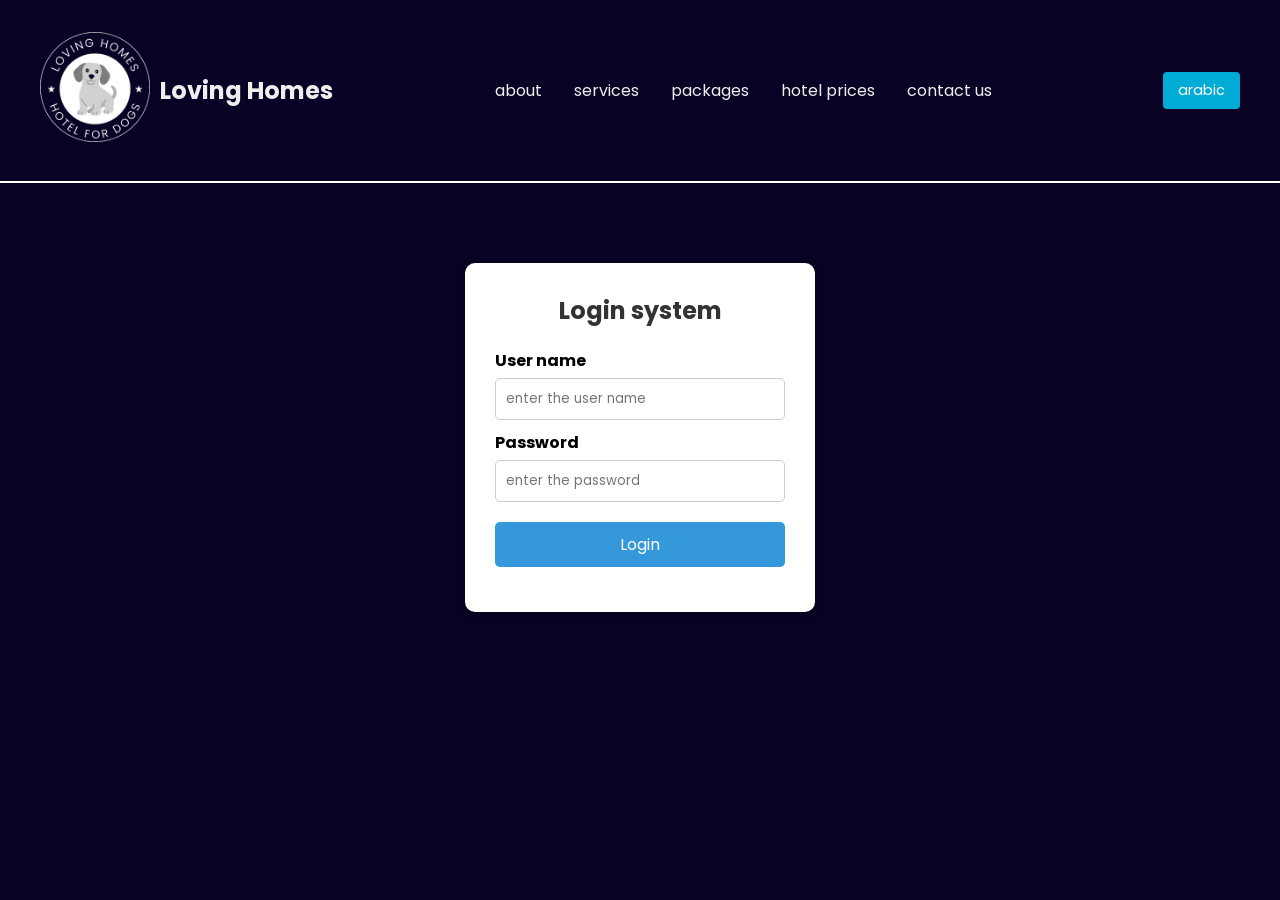
<file: index.html>
<!DOCTYPE html>
<html lang="en">
<head>
    <meta charset="UTF-8">
    <title>index</title>
    <link rel="stylesheet" href="index.css">
</head>
<body>
 <header>

<div class="logo-container">
  <a href="index.html"><img class="logo" src="pic/logo.png"></a>
  <h2 class="logomain">Loving Homes</h2>
</div>

<nav class="pagesN">
  <ul>
    <li><a href="about.html">about</a></li>
    <li><a href="services.html">services</a></li>
    <li><a href="packages.html">packages</a></li>
    <li><a href="prices.html">hotel prices</a></li>
    <li><a href="contant.html">contact us</a></li>
  </ul>
</nav>
<button id="translate-btn">arabic</button>
</header>

    <div class="line"></div>  

<section class="login-container">

  <h2> Login system </h2>

  <form id="loginForm">
  <label> User name </label>
  <input type="text" id="username" placeholder="enter the user name">
  <label> Password </label>
  <input type="password" id="password" placeholder="enter the password">

  <button type="submit"> Login </button>

  <p id="message"></p>

  </form>

</section>

<script src="script.js"></script>


</body>
</html>
</file>
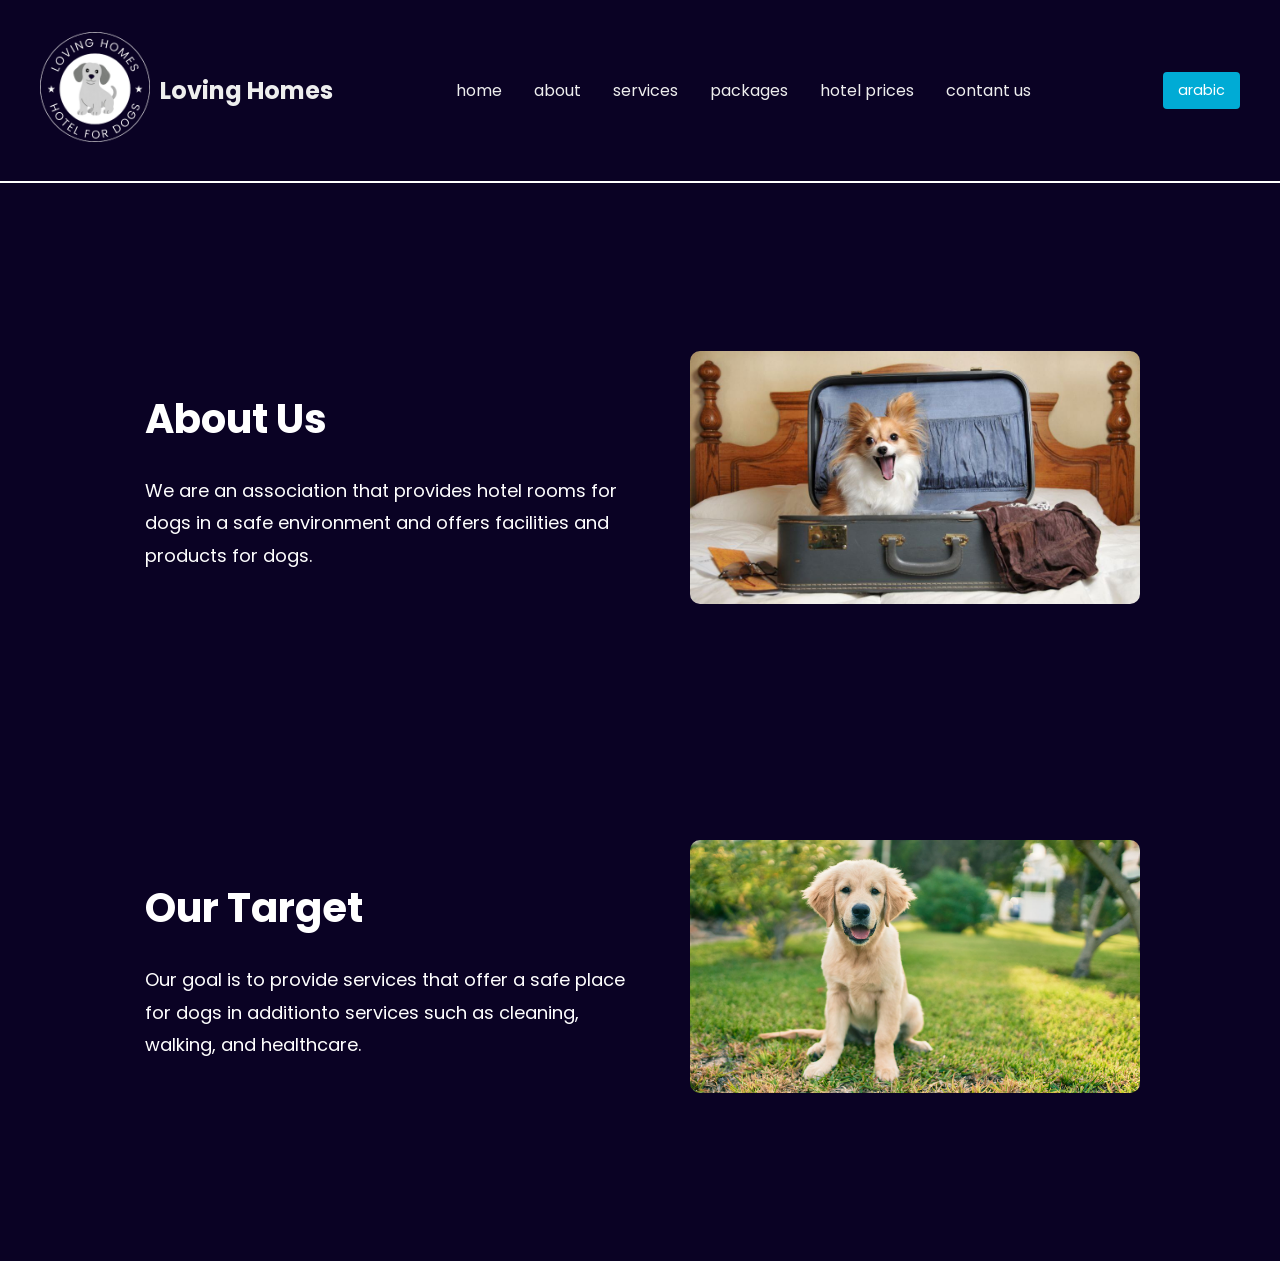
<file: about.html>
<!DOCTYPE html>
<html lang="en">
<head>
    <meta charset="UTF-8">
    <title>About</title>
    <link rel="stylesheet" href="about.css">
</head>

<body>

<header>

<div class="logo-container">
    <a href="index.html"><img class="logo" src="pic/logo.png" alt="logo"></a>
    <h2 class="logomain">Loving Homes</h2>
</div>

<nav class="pagesN">
    <ul>
        <li><a href="index.html">home</a></li>
        <li><a href="about.html">about</a></li>
        <li><a href="services.html">services</a></li>
        <li><a href="packages.html">packages</a></li>
        <li><a href="prices.html">hotel prices</a></li>
        <li><a href="contant.html">contant us</a></li>
    </ul>
</nav>
<button id="translate-btn">arabic</button>

</header>

    <div class="line"></div>  


<div class="about-section">

    <div class="about-text">
        <h1>About Us</h1>
        <p>
        We are an association that provides hotel rooms for dogs in a safe environment
        and offers facilities and products for dogs.
        </p>
    </div>

    <img class="dog1" src="pic/about.jpg" alt="dog">

</div>

<div class="about-section">

    <div class="about-text">
    <h1>Our Target</h1>
    <p> Our goal is to provide services that offer a safe place for dogs in additionto
    services such as cleaning, walking, and healthcare.</p>
    </div>

    <img class="dog1" src="pic/about2.jpg" alt="dog">

</div>
<script src="about.js"></script>
</body>
</html>
</file>
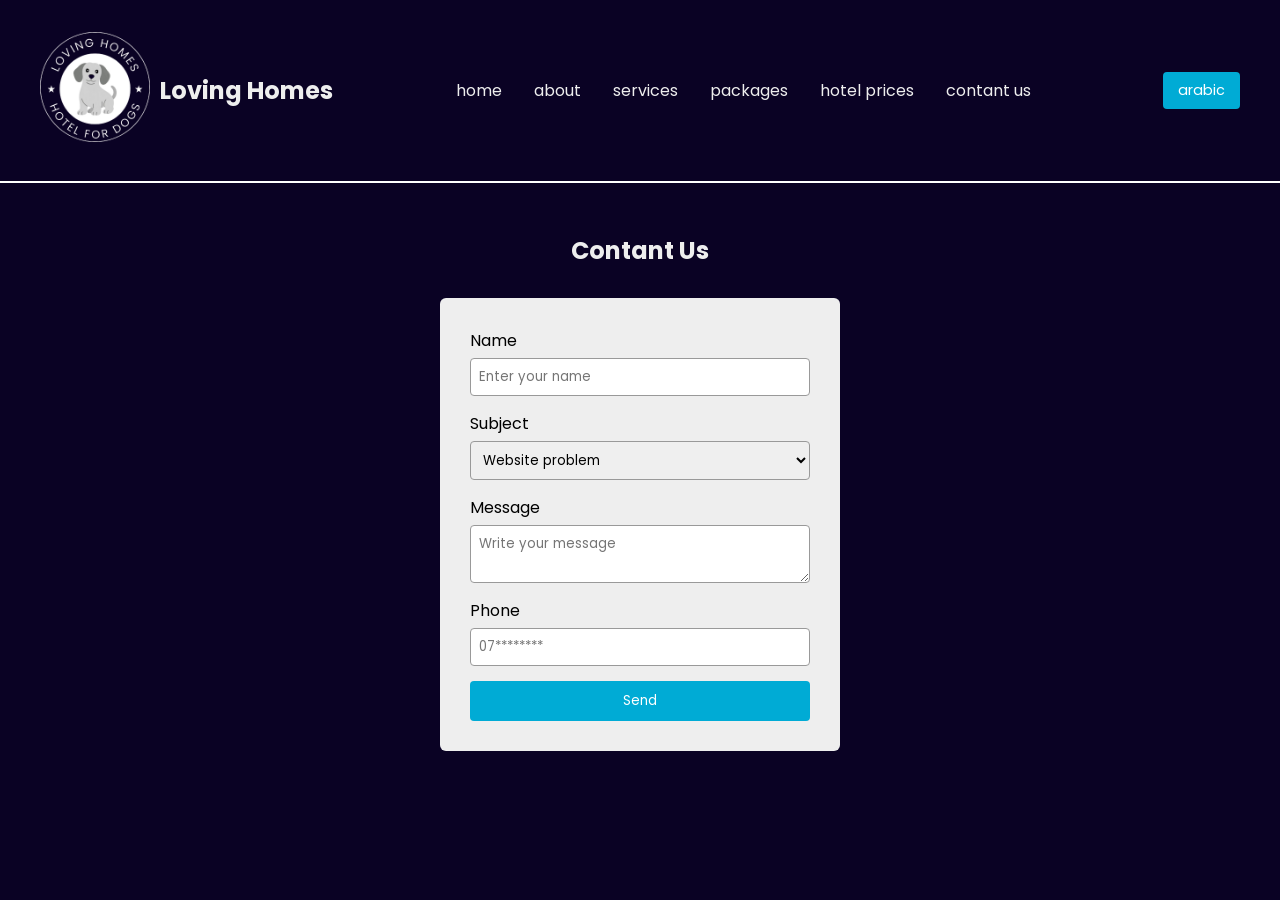
<file: contant.html>
<!DOCTYPE html>
<html lang="en">
<head>
<meta charset="UTF-8">    
<title>Contact us</title>
<link rel="stylesheet" href="contant.css">
</head>

<body>

<header>

<div class="logo-container">
<a href="index.html"><img class="logo" src="pic/logo.png" alt="logo"></a>
<h2 class="logomain">Loving Homes</h2>
</div>

<nav class="pagesN">
    <ul>
        <li><a href="index.html">home</a></li>
        <li><a href="about.html">about</a></li>
        <li><a href="services.html">services</a></li>
        <li><a href="packages.html">packages</a></li>
        <li><a href="prices.html">hotel prices</a></li>
        <li><a href="contant.html">contant us</a></li>
    </ul>
</nav>
<button id="translate-btn">arabic</button>

</header>
    <div class="line"></div>  


<section class="contact">

    <h1>Contant Us</h1>

    <div class="contact-container">

    <form>

    <div class="input-box">
    <label>Name</label>
    <input type="text" placeholder="Enter your name">
    </div>

    <div class="input-box">
    <label>Subject</label>
    <select>
        <option>Website problem</option>
        <option>Help</option>
        <option>Suggestion</option>
        <option>Other</option>
    </select>
    </div>

    <div class="input-box">
        <label>Message</label>
        <textarea placeholder="Write your message"></textarea>
    </div>

    <div class="input-box">
        <label>Phone</label>
        <input type="text" placeholder="07********">
    </div>
    <button type="submit">Send</button>
    </form>
    </div>
    </section>

<script src="contant.js"></script>

</body>
</html>
</file>
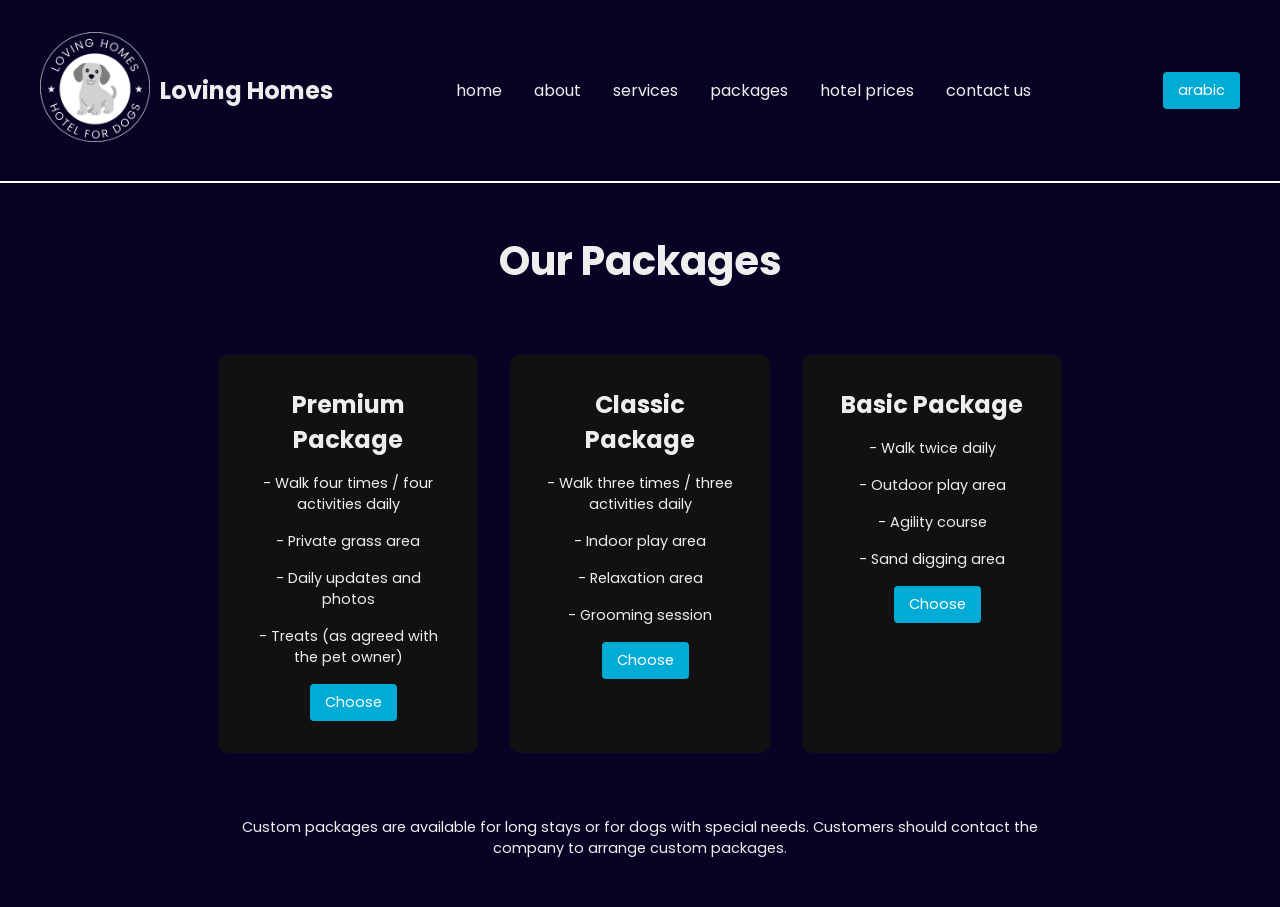
<file: packages.html>
<!DOCTYPE html>
<html lang="en">

<head>
<meta charset="UTF-8">
<title>Packages</title>
<link rel="stylesheet" href="packages.css">
</head>

<body>

<header>

<div class="logo-container">
<a href="index.html"><img class="logo" src="pic/logo.png" alt="logo"></a>
<h2 class="logomain">Loving Homes</h2>
</div>

<nav class="pagesN">
<ul>
<li><a href="index.html">home</a></li>
<li><a href="about.html">about</a></li>
<li><a href="services.html">services</a></li>
<li><a href="packages.html">packages</a></li>
<li><a href="prices.html">hotel prices</a></li>
<li><a href="contant.html">contact us</a></li>
</ul>
</nav>

<button id="translate-btn">arabic</button>

</header>

<div class="line"></div>

<h1 class="packages-title">Our Packages</h1>

<div class="packages-container">

<div class="package-card">
<h2>Premium Package</h2>

<p>- Walk four times / four activities daily</p>
<p>- Private grass area</p>
<p>- Daily updates and photos</p>
<p>- Treats (as agreed with the pet owner)</p>
<a href="prices.html"><button id="translate-btn">Choose</button></a></div>


<div class="package-card">
<h2>Classic Package</h2>

<p>- Walk three times / three activities daily</p>
<p>- Indoor play area</p>
<p>- Relaxation area</p>
<p>- Grooming session</p>
<a href="prices.html"><button id="translate-btn">Choose</button></a>
</div>


<div class="package-card">
<h2>Basic Package</h2>
<p>- Walk twice daily</p>
<p>- Outdoor play area</p>
<p>- Agility course</p>
<p>- Sand digging area</p>
<a href="prices.html"><button id="translate-btn">Choose</button></a>

</div>

</div>

<div class="custom-package">
<p>
Custom packages are available for long stays or for dogs with special needs.
Customers should contact the company to arrange custom packages.
</p>
</div>
<script src="packages.js"></script>
</body>
</html>
</file>
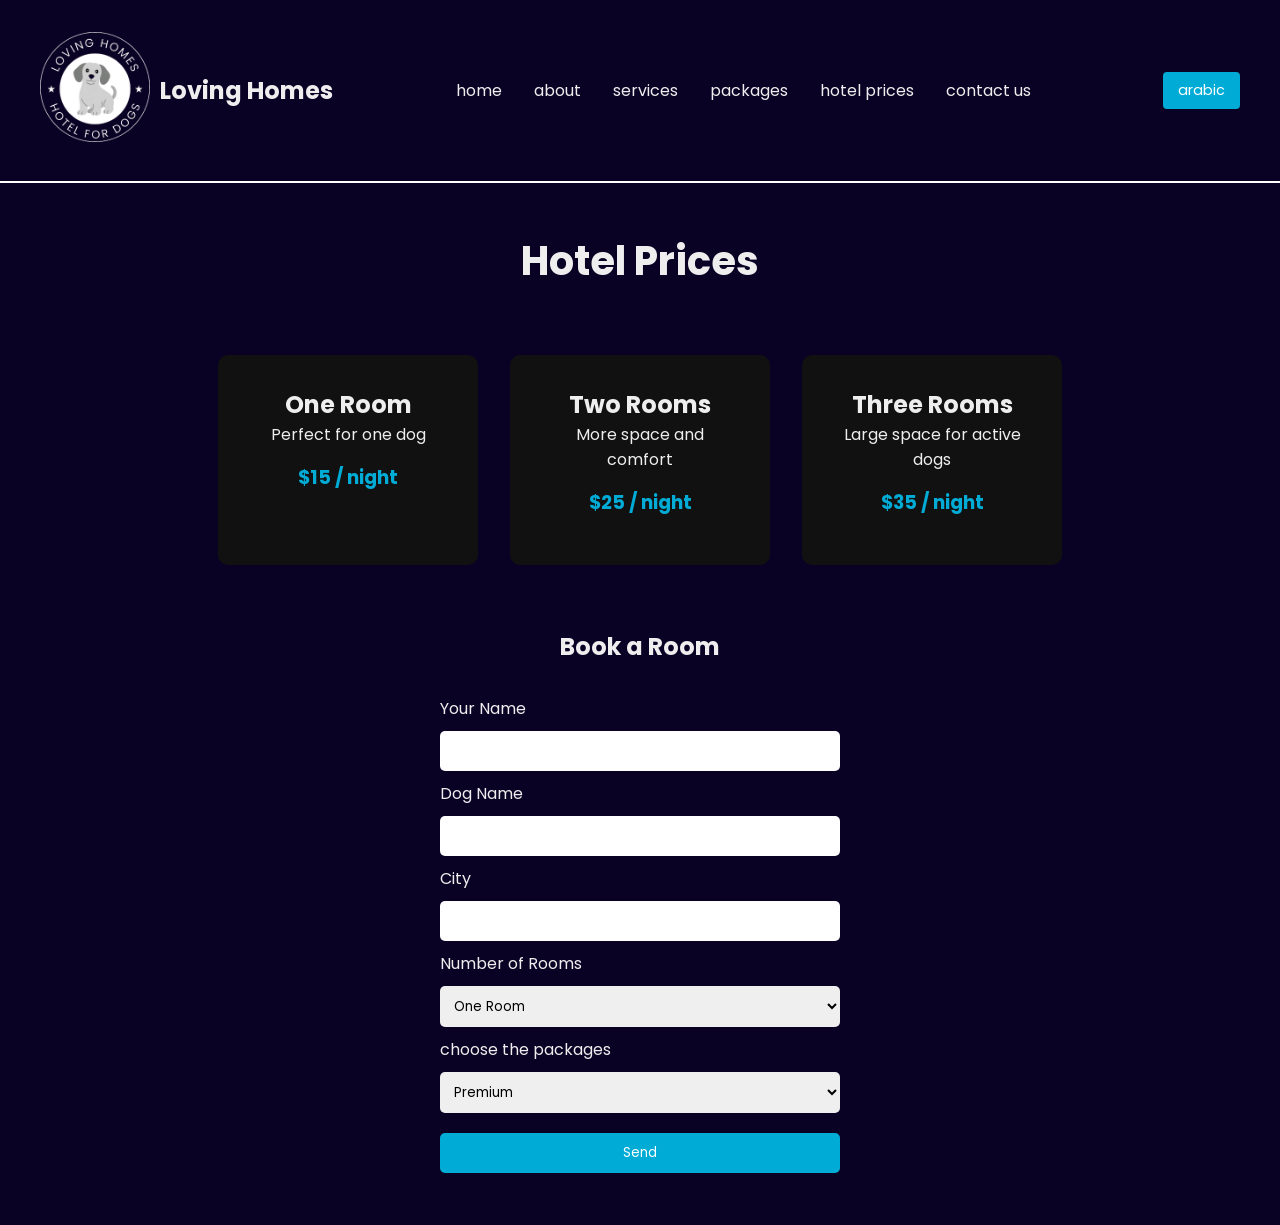
<file: prices.html>
<!DOCTYPE html>
<html lang="en">

<head>
<meta charset="UTF-8">
<title>Prices</title>
<link rel="stylesheet" href="prices.css">
</head>

<body>

<header>

<div class="logo-container">
<a href="index.html"><img class="logo" src="pic/logo.png" alt="logo"></a>
<h2 class="logomain">Loving Homes</h2>
</div>

<nav class="pagesN">
<ul>
<li><a href="index.html">home</a></li>
<li><a href="about.html">about</a></li>
<li><a href="services.html">services</a></li>
<li><a href="packages.html">packages</a></li>
<li><a href="prices.html">hotel prices</a></li>
<li><a href="contant.html">contact us</a></li>
</ul>
</nav>

<button id="translate-btn">arabic</button>

</header>

<div class="line"></div>

<h1 class="prices-title">Hotel Prices</h1>

<div class="prices-container">

<div class="price-card">
<h2>One Room</h2>
<p>Perfect for one dog</p>
<h3>$15 / night</h3>
</div>

<div class="price-card">
<h2>Two Rooms</h2>
<p>More space and comfort</p>
<h3>$25 / night</h3>
</div>

<div class="price-card">
<h2>Three Rooms</h2>
<p>Large space for active dogs</p>
<h3>$35 / night</h3>
</div>

</div>

<h2 class="booking-title">Book a Room</h2>

<form class="booking-form" id="bookingForm">

<label>Your Name</label>
<input type="text" id="ownerName" required>

<label>Dog Name</label>
<input type="text" id="dogName" required>

<label>City</label>
<input type="text" id="city" required>

<label>Number of Rooms</label>

<select id="rooms">
<option value="1">One Room</option>
<option value="2">Two Rooms</option>
<option value="3">Three Rooms</option>
</select>

<label>choose the packages</label>
<select id="rooms">
<option value="1">Premium</option>
<option value="2">Classic</option>
<option value="3">Basic</option>
</select>

<button type="submit">Send</button>

<p id="bookingMessage"></p>

</form>

<script src="prices.js"></script>

</body>
</html>
</file>
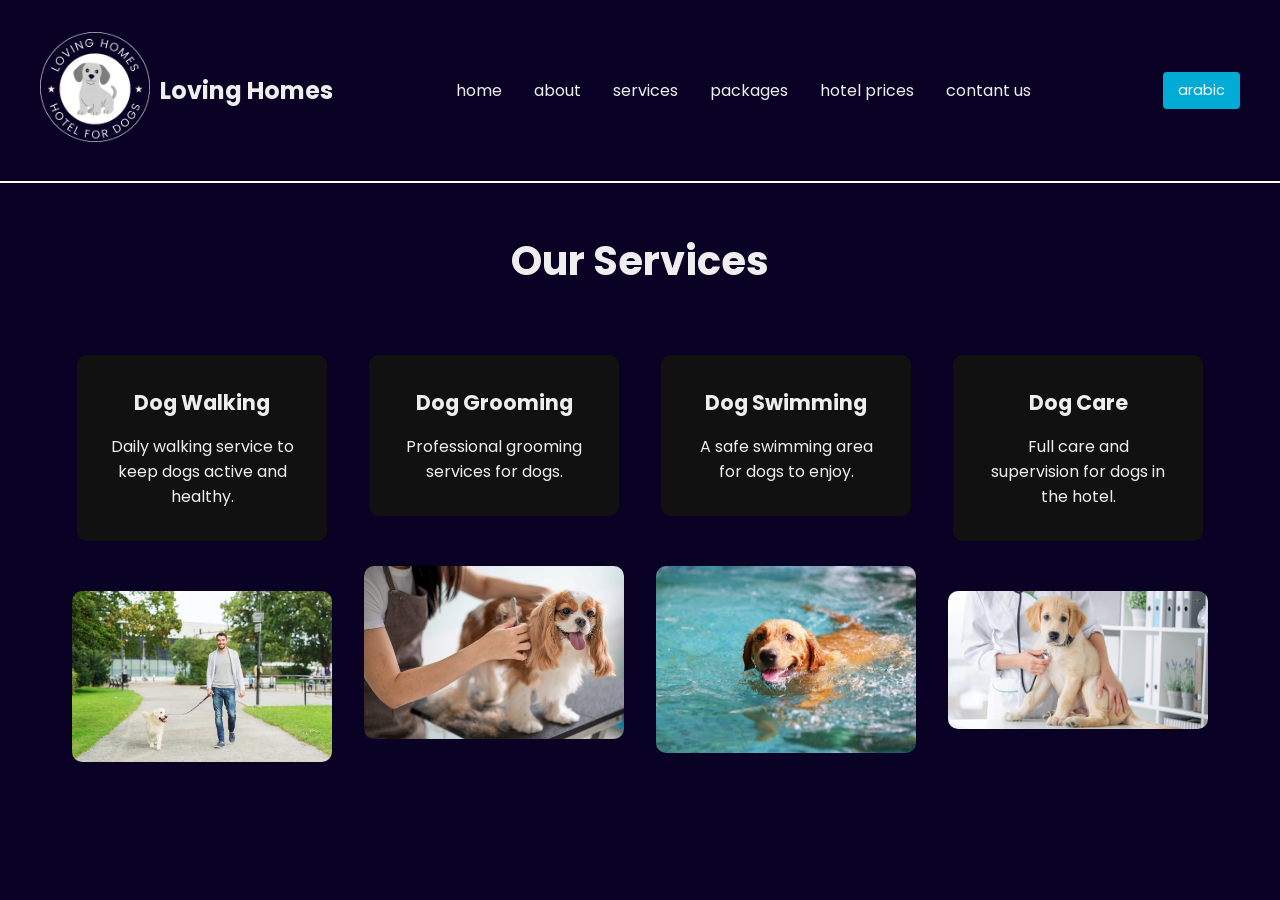
<file: services.html>
<!DOCTYPE html>
<html lang="en">
<head>
<meta charset="UTF-8">
<title>services</title>
<link rel="stylesheet" href="services.css">
</head>

<body>

<header>

<div class="logo-container">
<a href="index.html"><img class="logo" src="pic/logo.png" alt="logo"></a>
<h2 class="logomain">Loving Homes</h2>
</div>

<nav class="pagesN">
  <ul>
    <li><a href="index.html">home</a></li>
    <li><a href="about.html">about</a></li>
    <li><a href="services.html">services</a></li>
    <li><a href="packages.html">packages</a></li>
    <li><a href="prices.html">hotel prices</a></li>
    <li><a href="contant.html">contant us</a></li>
  </ul>
</nav>
<button id="translate-btn">arabic</button>

</header>

<div class="line"></div>

<h1 class="services-title">Our Services</h1>

<div class="services-container">

<div class="service-item">
<div class="service-card">
<h2>Dog Walking</h2>
<p>Daily walking service to keep dogs active and healthy.</p>
</div>
<img class="serv" src="pic/service1.jpg" alt="">
</div>

<div class="service-item">
<div class="service-card">
<h2>Dog Grooming</h2>
<p>Professional grooming services for dogs.</p>
</div>
<img class="serv" src="pic/service.jpg" alt="">
</div>

<div class="service-item">
<div class="service-card">
<h2>Dog Swimming</h2>
<p>A safe swimming area for dogs to enjoy.</p>
</div>
<img class="serv" src="pic/service2.jpg" alt="">
</div>

<div class="service-item">
<div class="service-card">
<h2>Dog Care</h2>
<p>Full care and supervision for dogs in the hotel.</p>
</div>
<img class="serv" src="pic/services3.jpg" alt="">
</div>

</div>
<script src="services.js"></script>
</body>
</html>
</file>
<file: index.css>
@import url('https://fonts.googleapis.com/css2?family=Poppins:wght@700&display=swap');

*{
    margin: 0;
    padding: 0;
    box-sizing: border-box;
    scroll-behavior: smooth;
    font-family: poppins, serif;
}
.logo{
    size: 5cm;
}
body {
    background-color: #0a0224;
}
header{
    display:flex;
    justify-content:space-between;
    align-items:center;
    margin:2rem auto;
    max-width:1200px;
}
.line{
width:100%;
height:2px;
background:white;
margin-top:10px;
}
.logo-container{
    display:flex;
    align-items:center;
    gap:10px;
}

.logo{
    width:110px;
}

.logomain{
    color:#eeeeee;
    font-size:1.5rem;
}
.navigation ul{
    display: flex;
    list-style-type: none;
    gap: 2rem;
    font-size: 0.5rem;
}
.navigation a{
    text-decoration: none;
    color: #eeeeee;

}
.navigation a:hover {
    color: #00abd5;

}
.pagesN ul{
    display: flex;
    list-style-type: none;
    gap: 2rem;
    font-size: 1rem;
}
.pagesN a{
    text-decoration: none;
    color: #eeeeee;

}
.pagesN a:hover {
    color: #00abd5;

}
.worksContainer {
    display: flex;
    flex-direction: column;
    justify-content: space-around;
    align-items: left;
    margin: 5rem auto;
    max-width: 1200px;
}
.projectContent {
  display: flex;
  justify-content: space-between;
  align-items: center;
  direction: rtl;
  gap: 2rem;
}
.projectTitle {
  min-width: 200px;
  display: flex;
  flex-direction: column;
  text-align: right;
    font-size: 2rem;

}
.login-container{
width:350px;
margin:80px auto;
padding:30px;
background:#ffffff;
border-radius:10px;
box-shadow:0 0 10px rgba(0,0,0,0.2);
text-align:center;
}

.login-container h2{
margin-bottom:20px;
color:#333;
}

.login-container label{
display:block;
text-align:left;
margin-top:10px;
font-weight:bold;
}

.login-container input{
width:100%;
padding:10px;
margin-top:5px;
border:1px solid #ccc;
border-radius:5px;
}

.login-container button{
width:100%;
padding:10px;
margin-top:20px;
background:#3498db;
color:white;
border:none;
border-radius:5px;
font-size:16px;
cursor:pointer;
}

.login-container button:hover{
background:#2980b9;
}

#message{
margin-top:15px;
font-weight:bold;
}
#translate-btn {
  padding:8px 15px;
  margin-left:10px;
  border:none;
  background:#00abd5;
  color:white;
  border-radius:4px;
  cursor:pointer;
  font-size:0.9rem;
}

#translate-btn:hover {
  background:#008bb0;
}
</file>
<file: about.css>
@import url('https://fonts.googleapis.com/css2?family=Poppins:wght@700&display=swap');

*{
margin:0;
padding:0;
box-sizing:border-box;
font-family:poppins,serif;
}

body{
background:#0a0224;
}

header{
display:flex;
justify-content:space-between;
align-items:center;
margin:2rem auto;
max-width:1200px;
}
.line{
width:100%;
height:2px;
background:white;
margin-top:10px;
}
.logo-container{
display:flex;
align-items:center;
gap:10px;
}

.logo{
width:110px;
}


.logomain{
color:#eeeeee;
font-size:1.5rem;
}

.pagesN ul{
display:flex;
list-style:none;
gap:2rem;
}

.pagesN a{
text-decoration:none;
color:#eeeeee;
font-size:1rem;
}

.pagesN a:hover{
color:#00abd5;
}

.about-text{
width:60%;
margin:100px auto;
text-align:center;
color:white;
font-size:18px;
line-height:1.8;
}

.about-text h1{
margin-bottom:20px;
font-size:40px;
}
.about-section{
display:flex;
align-items:center;
justify-content:center;
gap:40px;
max-width:1000px;
margin:100px auto;
color:white;
}

.about-text{
width:50%;
font-size:18px;
line-height:1.8;
text-align:left;
}

.dog1{
width:450px;
border-radius:10px;
}
#translate-btn {
  padding:8px 15px;
  margin-left:10px;
  border:none;
  background:#00abd5;
  color:white;
  border-radius:4px;
  cursor:pointer;
  font-size:0.9rem;
}

#translate-btn:hover {
  background:#008bb0;
}
</file>
<file: contant.css>
@import url('https://fonts.googleapis.com/css2?family=Poppins:wght@700&display=swap');

*{
margin:0;
padding:0;
box-sizing:border-box;
font-family:poppins,serif;
}

body{
background:#0a0224;
}

header{
display:flex;
justify-content:space-between;
align-items:center;
margin:2rem auto;
max-width:1200px;
}
.line{
width:100%;
height:2px;
background:white;
margin-top:10px;
}
.logo-container{
display:flex;
align-items:center;
gap:10px;
}

.logo{
width:110px;
}

.logomain{
color:#eeeeee;
font-size:1.5rem;
}

.pagesN ul{
display:flex;
list-style:none;
gap:2rem;
}

.pagesN a{
text-decoration:none;
color:#eeeeee;
font-size:1rem;
}

.pagesN a:hover{
color:#00abd5;
}

.contact{
width:100%;
display:flex;
flex-direction:column;
align-items:center;
margin-top:50px;
}

.contact h1{
color:#eeeeee;
margin-bottom:30px;
}

.contact-container{
background:#eeeeee;
padding:30px;
width:400px;
border-radius:6px;
}

.contact form{
display:flex;
flex-direction:column;
gap:15px;
}

.input-box{
display:flex;
flex-direction:column;
}

.input-box label{
margin-bottom:5px;
}

.input-box input,
.input-box textarea,
.input-box select{
padding:8px;
border:1px solid #999;
border-radius:4px;
}

button{
padding:10px;
border:none;
background:#00abd5;
color:white;
cursor:pointer;
border-radius:4px;
}

button:hover{
background:#008bb0;
}
#translate-btn {
  padding:8px 15px;
  margin-left:10px;
  border:none;
  background:#00abd5;
  color:white;
  border-radius:4px;
  cursor:pointer;
  font-size:0.9rem;
}

#translate-btn:hover {
  background:#008bb0;
}
</file>
<file: packages.css>
@import url('https://fonts.googleapis.com/css2?family=Poppins:wght@700&display=swap');

*{
margin:0;
padding:0;
box-sizing:border-box;
font-family:poppins, serif;
}

body{
background-color:#0a0224;
}

header{
display:flex;
justify-content:space-between;
align-items:center;
margin:2rem auto;
max-width:1200px;
}

.line{
width:100%;
height:2px;
background:white;
margin-top:10px;
}

.logo-container{
display:flex;
align-items:center;
gap:10px;
}

.logo{
width:110px;
}

.logomain{
color:#eeeeee;
font-size:1.5rem;
}

.pagesN ul{
display:flex;
list-style:none;
gap:2rem;
font-size:1rem;
}

.pagesN a{
text-decoration:none;
color:#eeeeee;
}

.pagesN a:hover{
color:#00abd5;
}

.packages-title{
text-align:center;
color:#eeeeee;
font-size:2.5rem;
margin-top:3rem;
}

.packages-container{
display:flex;
justify-content:center;
flex-wrap:wrap;
gap:2rem;
max-width:1200px;
margin:4rem auto;
}

.package-card{
background:#111111;
padding:2rem;
width:260px;
border-radius:10px;
text-align:center;
color:#eeeeee;
transition:0.3s;
}

.package-card:hover{
transform:scale(1.05);
box-shadow:0 0 15px #00abd5;
}

.package-card h2{
margin-bottom:1rem;
}

.package-card p{
font-size:0.9rem;
margin-bottom:1rem;
}

.custom-package{
text-align:center;
color:#eeeeee;
max-width:800px;
margin:3rem auto;
font-size:0.9rem;
}
#translate-btn {
  padding:8px 15px;
  margin-left:10px;
  border:none;
  background:#00abd5;
  color:white;
  border-radius:4px;
  cursor:pointer;
  font-size:0.9rem;
}

#translate-btn:hover {
  background:#008bb0;
}
</file>
<file: prices.css>
@import url('https://fonts.googleapis.com/css2?family=Poppins:wght@700&display=swap');

*{
margin:0;
padding:0;
box-sizing:border-box;
font-family:poppins, serif;
}

body{
background-color:#0a0224;
}

header{
display:flex;
justify-content:space-between;
align-items:center;
margin:2rem auto;
max-width:1200px;
direction:ltr;
}
.line{
width:100%;
height:2px;
background:white;
margin-top:10px;
}

.logo-container{
display:flex;
align-items:center;
gap:10px;
}

.logo{
width:110px;
}

.logomain{
color:#eeeeee;
font-size:1.5rem;
}

.pagesN ul{
display:flex;
list-style:none;
gap:2rem;
font-size:1rem;
}

.pagesN a{
text-decoration:none;
color:#eeeeee;
}

.pagesN a:hover{
color:#00abd5;
}

.prices-title{
text-align:center;
color:#eeeeee;
font-size:2.5rem;
margin-top:3rem;
}

.prices-container{
display:flex;
justify-content:center;
flex-wrap:wrap;
gap:2rem;
max-width:1200px;
margin:4rem auto;
}

.price-card{
background:#111111;
padding:2rem;
width:260px;
border-radius:10px;
text-align:center;
color:#eeeeee;
transition:0.3s;
}

.price-card:hover{
transform:scale(1.05);
box-shadow:0 0 15px #00abd5;
}

.price-card h3{
margin:1rem 0;
color:#00abd5;
}

.booking-title{
text-align:center;
color:#eeeeee;
margin-top:3rem;
}

.booking-form{
display:flex;
flex-direction:column;
max-width:400px;
margin:2rem auto;
gap:10px;
color:#eeeeee;
}

.booking-form input,
.booking-form select{
padding:10px;
border:none;
border-radius:5px;
}

.booking-form button{
margin-top:10px;
padding:10px;
background:#00abd5;
border:none;
color:white;
border-radius:5px;
cursor:pointer;
}

.booking-form button:hover{
background:#008fb3;
}

#bookingMessage{
text-align:center;
margin-top:10px;
}
#translate-btn {
  padding:8px 15px;
  margin-left:10px;
  border:none;
  background:#00abd5;
  color:white;
  border-radius:4px;
  cursor:pointer;
  font-size:0.9rem;
}

#translate-btn:hover {
  background:#008bb0;
}
.package-btn{
background-color:#00abd5;
color:white;
border:none;
padding:0.6rem 1.5rem;
border-radius:5px;
cursor:pointer;
}

.package-btn:hover{
background-color:#008fb3;
}
</file>
<file: services.css>
@import url('https://fonts.googleapis.com/css2?family=Poppins:wght@700&display=swap');

*{
    margin: 0;
    padding: 0;
    box-sizing: border-box;
    scroll-behavior: smooth;
    font-family: poppins, serif;
}

body {
    background-color: #0a0224;
}

header{
    display:flex;
    justify-content:space-between;
    align-items:center;
    margin:2rem auto;
    max-width:1200px;
}
.line{
width:100%;
height:2px;
background:white;
margin-top:10px;
}
.logo-container{
    display:flex;
    align-items:center;
    gap:10px;
}

.logo{
    width:110px;
}

.logomain{
    color:#eeeeee;
    font-size:1.5rem;
}
.navigation ul{
    display: flex;
    list-style-type: none;
    gap: 2rem;
    font-size: 0.5rem;
}
.navigation a{
    text-decoration: none;
    color: #eeeeee;

}
.navigation a:hover {
    color: #00abd5;

}
.pagesN ul{
    display: flex;
    list-style-type: none;
    gap: 2rem;
    font-size: 1rem;
}
.pagesN a{
    text-decoration: none;
    color: #eeeeee;

}
.pagesN a:hover {
    color: #00abd5;

}
.worksContainer {
    display: flex;
    flex-direction: column;
    justify-content: space-around;
    align-items: left;
    margin: 5rem auto;
    max-width: 1200px;
}
.projectContent {
  display: flex;
  justify-content: space-between;
  align-items: center;
  direction: rtl;
  gap: 2rem;
}
.projectTitle {
  min-width: 200px;
  display: flex;
  flex-direction: column;
  text-align: right;
    font-size: 2rem;

}

.services-title{
    text-align: center;
    color: #eeeeee;
    font-size: 2.5rem;
    margin-top: 3rem;
}

.services-container{
    display: flex;
    justify-content: center;
    flex-wrap: wrap;
    gap: 2rem;
    max-width: 1200px;
    margin: 4rem auto;
}

.service-card{
    background-color: #111111;
    padding: 2rem;
    width: 250px;
    border-radius: 10px;
    text-align: center;
    color: #eeeeee;
    transition: 0.3s;
}

.service-card:hover{
    transform: scale(1.05);
    box-shadow: 0 0 15px #00abd5;
}

.service-card h2{
    margin-bottom: 1rem;
    font-size: 1.3rem;
}

.service-item{
display:flex;
flex-direction:column;
align-items:center;
}

.serv{
width:260px;
margin-top:50px;
border-radius:10px;
}
#translate-btn {
  padding:8px 15px;
  margin-left:10px;
  border:none;
  background:#00abd5;
  color:white;
  border-radius:4px;
  cursor:pointer;
  font-size:0.9rem;
}

#translate-btn:hover {
  background:#008bb0;
}
</file>
